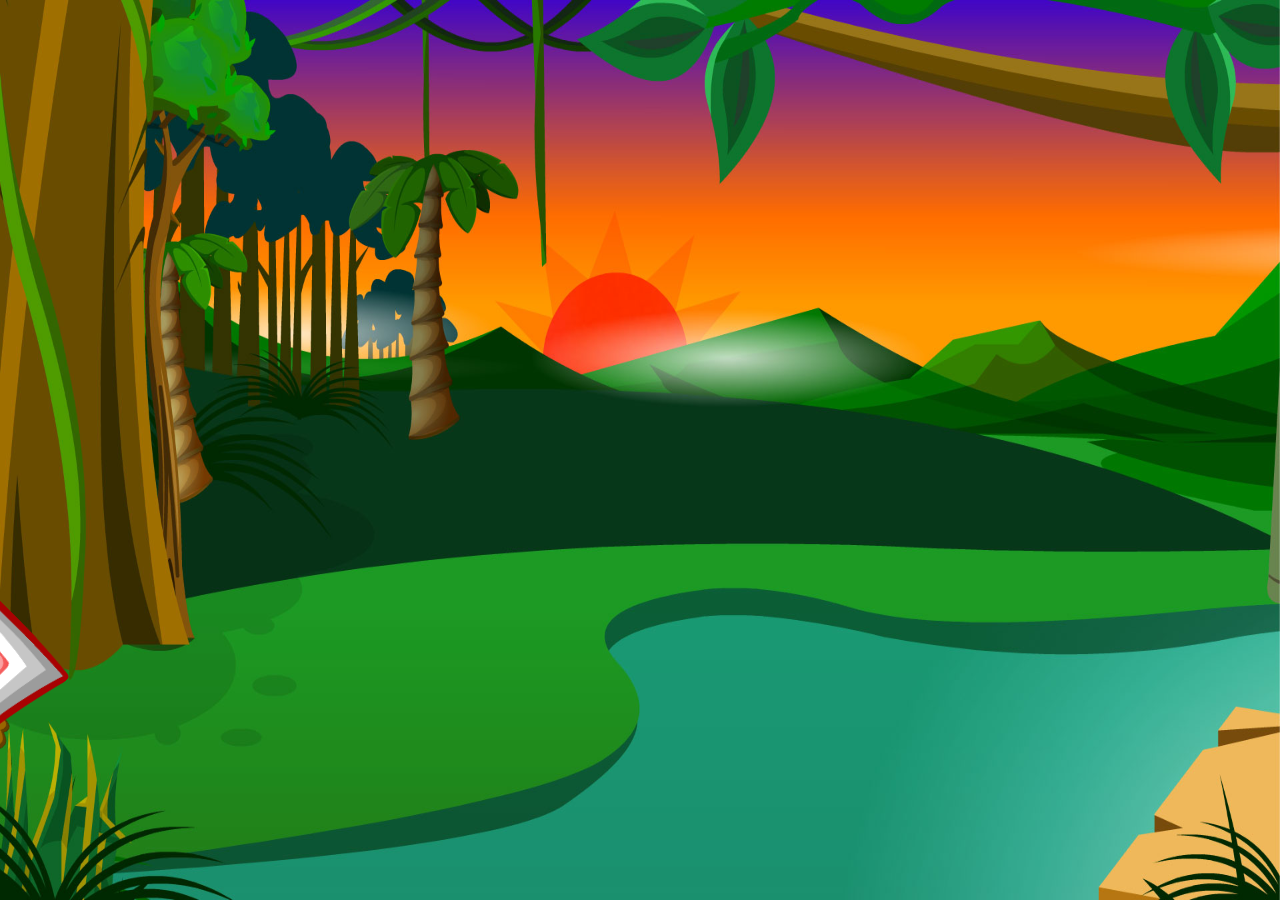
<file: index.html>
<!DOCTYPE html>
<html>
<head>
  <meta charset="utf-8">

  <title>Cocos Creator | hello_world</title>

  <!--http://www.html5rocks.com/en/mobile/mobifying/-->
  <meta name="viewport"
        content="width=device-width,user-scalable=no,initial-scale=1, minimum-scale=1,maximum-scale=1"/>

  <!--https://developer.apple.com/library/safari/documentation/AppleApplications/Reference/SafariHTMLRef/Articles/MetaTags.html-->
  <meta name="apple-mobile-web-app-capable" content="yes">
  <meta name="apple-mobile-web-app-status-bar-style" content="black-translucent">
  <meta name="format-detection" content="telephone=no">

  <!-- force webkit on 360 -->
  <meta name="renderer" content="webkit"/>
  <meta name="force-rendering" content="webkit"/>
  <!-- force edge on IE -->
  <meta http-equiv="X-UA-Compatible" content="IE=edge,chrome=1"/>
  <meta name="msapplication-tap-highlight" content="no">

  <!-- force full screen on some browser -->
  <meta name="full-screen" content="yes"/>
  <meta name="x5-fullscreen" content="true"/>
  <meta name="360-fullscreen" content="true"/>
  
  <!-- force screen orientation on some browser -->
  <meta name="screen-orientation" content="landscape"/>
  <meta name="x5-orientation" content="landscape">

  <!--fix fireball/issues/3568 -->
  <!--<meta name="browsermode" content="application">-->
  <meta name="x5-page-mode" content="app">

  <!--<link rel="apple-touch-icon" href=".png" />-->
  <!--<link rel="apple-touch-icon-precomposed" href=".png" />-->

  <link rel="stylesheet" type="text/css" href="style-mobile.6e9cd.css"/>
  <link rel="icon" href="favicon.8de18.ico"/>
</head>
<body>
  <canvas id="GameCanvas" oncontextmenu="event.preventDefault()" tabindex="0"></canvas>
  <div id="splash">
    <div class="progress-bar stripes">
      <span style="width: 0%"></span>
    </div>
  </div>

<script src="src/settings.99158.js" charset="utf-8"></script>

<script src="main.24f69.js" charset="utf-8"></script>

<script type="text/javascript">
(function () {
    // open web debugger console
    if (typeof VConsole !== 'undefined') {
        window.vConsole = new VConsole();
    }

    var debug = window._CCSettings.debug;
    var splash = document.getElementById('splash');
    splash.style.display = 'block';

    function loadScript (moduleName, cb) {
      function scriptLoaded () {
          document.body.removeChild(domScript);
          domScript.removeEventListener('load', scriptLoaded, false);
          cb && cb();
      };
      var domScript = document.createElement('script');
      domScript.async = true;
      domScript.src = moduleName;
      domScript.addEventListener('load', scriptLoaded, false);
      document.body.appendChild(domScript);
    }

    loadScript(debug ? 'cocos2d-js.js' : 'cocos2d-js-min.8e141.js', function () {
      if (CC_PHYSICS_BUILTIN || CC_PHYSICS_CANNON) {
        loadScript(debug ? 'physics.js' : 'physics-min.b5fcb.js', window.boot);
      }
      else {
        window.boot();
      }
    });
})();
</script>
</body>
</html>
</file>
<file: style-mobile.6e9cd.css>
html {
  -ms-touch-action: none;
}

body, canvas, div {
  display: block;
  outline: none;
  -webkit-tap-highlight-color: rgba(0, 0, 0, 0);

  user-select: none;
  -moz-user-select: none;
  -webkit-user-select: none;
  -ms-user-select: none;
  -khtml-user-select: none;
  -webkit-tap-highlight-color: rgba(0, 0, 0, 0);
}

/* Remove spin of input type number */
input::-webkit-outer-spin-button,
input::-webkit-inner-spin-button {
  /* display: none; <- Crashes Chrome on hover */
  -webkit-appearance: none;
  margin: 0; /* <-- Apparently some margin are still there even though it's hidden */
}

body {
  position: absolute;
  top: 0;
  left: 0;
  width: 100%;
  height: 100%;
  padding: 0;
  border: 0;
  margin: 0;

  cursor: default;
  color: #888;
  background-color: #333;

  text-align: center;
  font-family: Helvetica, Verdana, Arial, sans-serif;

  display: flex;
  flex-direction: column;
  
  /* fix bug: https://github.com/cocos-creator/2d-tasks/issues/791 */
  /* overflow cannot be applied in Cocos2dGameContainer, 
  otherwise child elements will be hidden when Cocos2dGameContainer rotated 90 deg */
  overflow: hidden;
}

#Cocos2dGameContainer {
  position: absolute;
  margin: 0;
  left: 0px;
  top: 0px;

  display: -webkit-box;
  -webkit-box-orient: horizontal;
  -webkit-box-align: center;
  -webkit-box-pack: center;
}

canvas {
  background-color: rgba(0, 0, 0, 0);
}

a:link, a:visited {
  color: #666;
}

a:active, a:hover {
  color: #666;
}

p.header {
  font-size: small;
}

p.footer {
  font-size: x-small;
}

#splash {
  position: absolute;
  top: 0;
  left: 0;
  width: 100%;
  height: 100%;
  background: #171717 url(./splash.85cfd.png) no-repeat center;
  background-size: 45%;
}

.progress-bar {
    position: absolute;
    left: 27.5%;
    top: 80%;
    height: 3px;
    padding: 2px;
    width: 45%;
    border-radius: 7px;
    box-shadow: 0 1px 5px #000 inset, 0 1px 0 #444;           
}

.progress-bar span {
    display: block;
    height: 100%;
    border-radius: 3px;
    transition: width .4s ease-in-out;
    background-color: #3dc5de;
}

.stripes span {
    background-size: 30px 30px;
    background-image: linear-gradient(135deg, rgba(255, 255, 255, .15) 25%, transparent 25%,
                        transparent 50%, rgba(255, 255, 255, .15) 50%, rgba(255, 255, 255, .15) 75%,
                        transparent 75%, transparent);            
    
    animation: animate-stripes 1s linear infinite;             
}

@keyframes animate-stripes {
    0% {background-position: 0 0;} 100% {background-position: 60px 0;}
}
</file>
